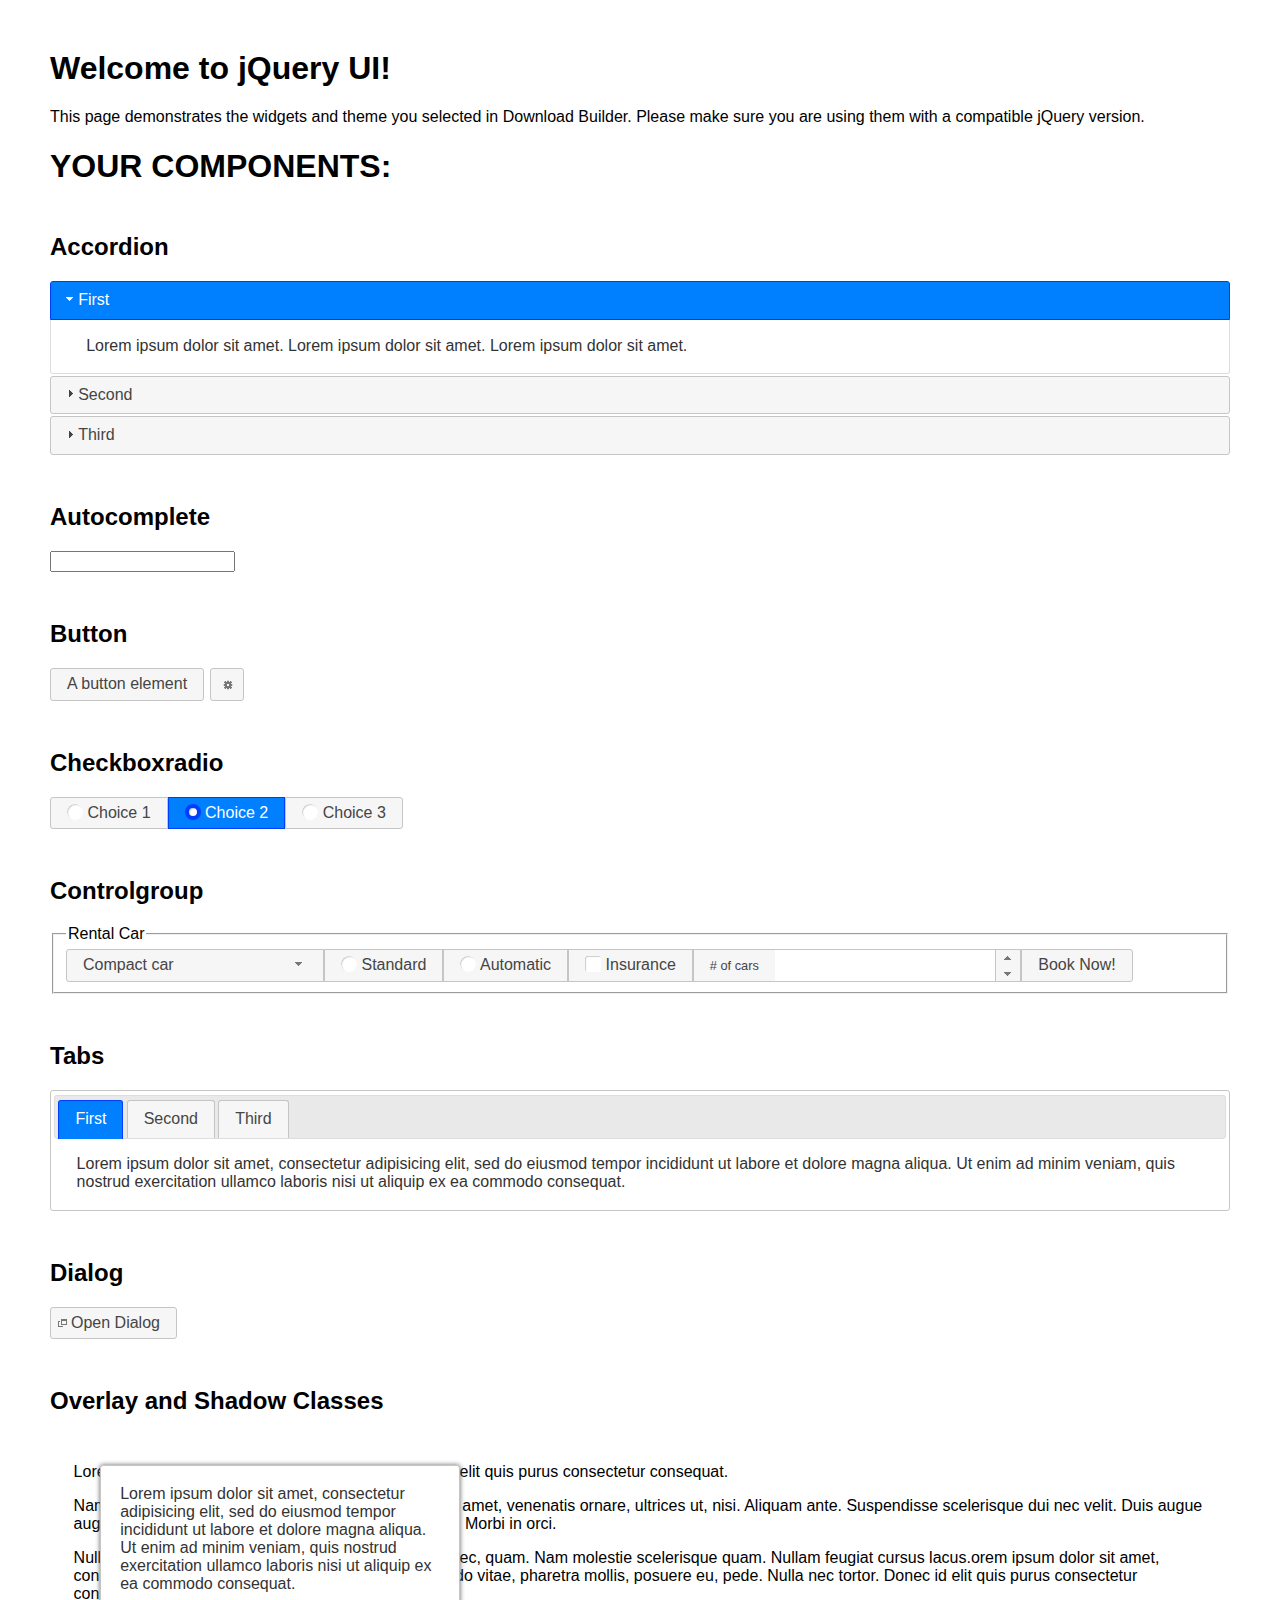
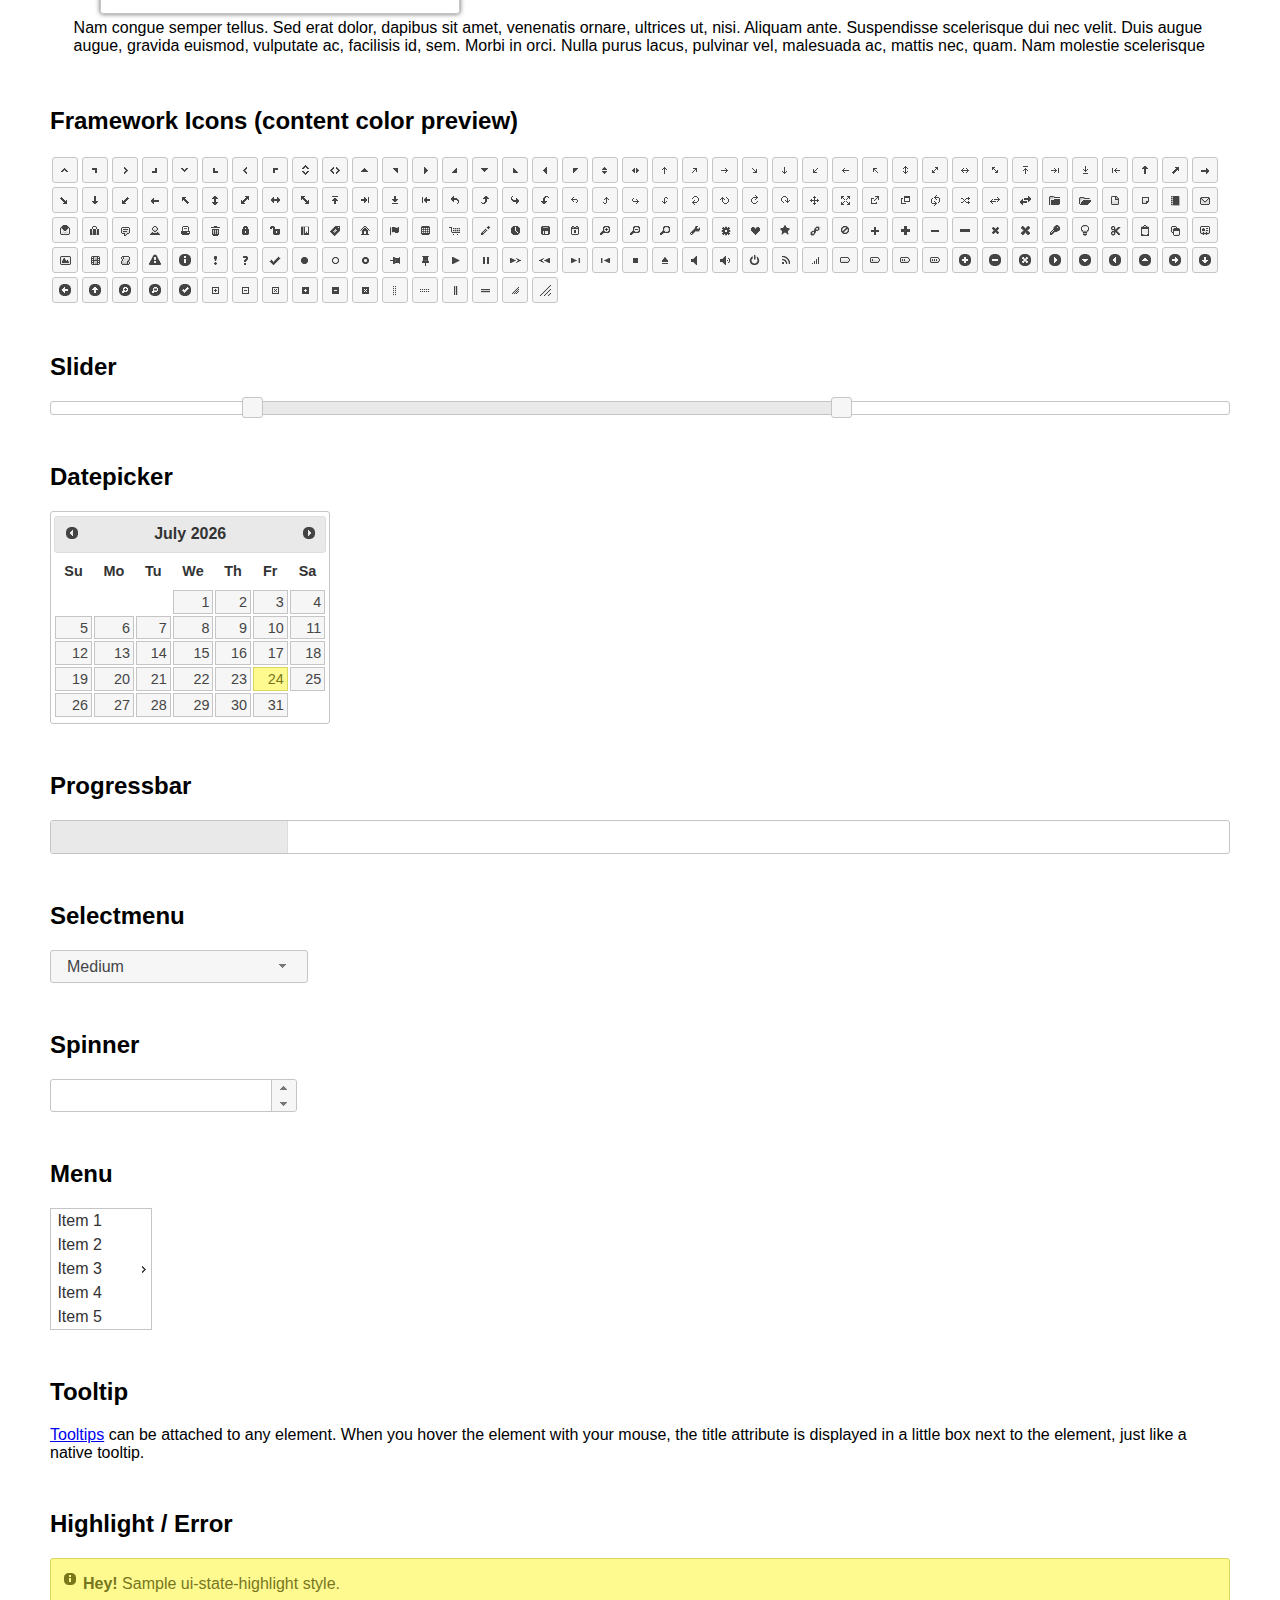
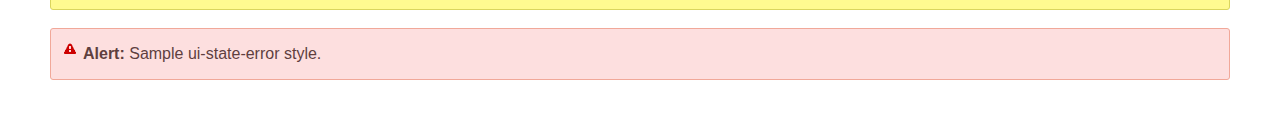
<file: QinShuiXing/src/main/resources/static/jQueryFamily/jquery-ui-1.12.1/index.html>
<!doctype html>
<html lang="us">
<head>
	<meta charset="utf-8">
	<title>jQuery UI Example Page</title>
	<link href="jquery-ui.css" rel="stylesheet">
	<style>
	body{
		font-family: "Trebuchet MS", sans-serif;
		margin: 50px;
	}
	.demoHeaders {
		margin-top: 2em;
	}
	#dialog-link {
		padding: .4em 1em .4em 20px;
		text-decoration: none;
		position: relative;
	}
	#dialog-link span.ui-icon {
		margin: 0 5px 0 0;
		position: absolute;
		left: .2em;
		top: 50%;
		margin-top: -8px;
	}
	#icons {
		margin: 0;
		padding: 0;
	}
	#icons li {
		margin: 2px;
		position: relative;
		padding: 4px 0;
		cursor: pointer;
		float: left;
		list-style: none;
	}
	#icons span.ui-icon {
		float: left;
		margin: 0 4px;
	}
	.fakewindowcontain .ui-widget-overlay {
		position: absolute;
	}
	select {
		width: 200px;
	}
	</style>
</head>
<body>

<h1>Welcome to jQuery UI!</h1>

<div class="ui-widget">
	<p>This page demonstrates the widgets and theme you selected in Download Builder. Please make sure you are using them with a compatible jQuery version.</p>
</div>

<h1>YOUR COMPONENTS:</h1>


<!-- Accordion -->
<h2 class="demoHeaders">Accordion</h2>
<div id="accordion">
	<h3>First</h3>
	<div>Lorem ipsum dolor sit amet. Lorem ipsum dolor sit amet. Lorem ipsum dolor sit amet.</div>
	<h3>Second</h3>
	<div>Phasellus mattis tincidunt nibh.</div>
	<h3>Third</h3>
	<div>Nam dui erat, auctor a, dignissim quis.</div>
</div>



<!-- Autocomplete -->
<h2 class="demoHeaders">Autocomplete</h2>
<div>
	<input id="autocomplete" title="type &quot;a&quot;">
</div>



<!-- Button -->
<h2 class="demoHeaders">Button</h2>
<button id="button">A button element</button>
<button id="button-icon">An icon-only button</button>



<!-- Checkboxradio -->
<h2 class="demoHeaders">Checkboxradio</h2>
<form style="margin-top: 1em;">
	<div id="radioset">
		<input type="radio" id="radio1" name="radio"><label for="radio1">Choice 1</label>
		<input type="radio" id="radio2" name="radio" checked="checked"><label for="radio2">Choice 2</label>
		<input type="radio" id="radio3" name="radio"><label for="radio3">Choice 3</label>
	</div>
</form>



<!-- Controlgroup -->
<h2 class="demoHeaders">Controlgroup</h2>
<fieldset>
	<legend>Rental Car</legend>
	<div id="controlgroup">
		<select id="car-type">
			<option>Compact car</option>
			<option>Midsize car</option>
			<option>Full size car</option>
			<option>SUV</option>
			<option>Luxury</option>
			<option>Truck</option>
			<option>Van</option>
		</select>
		<label for="transmission-standard">Standard</label>
		<input type="radio" name="transmission" id="transmission-standard">
		<label for="transmission-automatic">Automatic</label>
		<input type="radio" name="transmission" id="transmission-automatic">
		<label for="insurance">Insurance</label>
		<input type="checkbox" name="insurance" id="insurance">
		<label for="horizontal-spinner" class="ui-controlgroup-label"># of cars</label>
		<input id="horizontal-spinner" class="ui-spinner-input">
		<button>Book Now!</button>
	</div>
</fieldset>



<!-- Tabs -->
<h2 class="demoHeaders">Tabs</h2>
<div id="tabs">
	<ul>
		<li><a href="#tabs-1">First</a></li>
		<li><a href="#tabs-2">Second</a></li>
		<li><a href="#tabs-3">Third</a></li>
	</ul>
	<div id="tabs-1">Lorem ipsum dolor sit amet, consectetur adipisicing elit, sed do eiusmod tempor incididunt ut labore et dolore magna aliqua. Ut enim ad minim veniam, quis nostrud exercitation ullamco laboris nisi ut aliquip ex ea commodo consequat.</div>
	<div id="tabs-2">Phasellus mattis tincidunt nibh. Cras orci urna, blandit id, pretium vel, aliquet ornare, felis. Maecenas scelerisque sem non nisl. Fusce sed lorem in enim dictum bibendum.</div>
	<div id="tabs-3">Nam dui erat, auctor a, dignissim quis, sollicitudin eu, felis. Pellentesque nisi urna, interdum eget, sagittis et, consequat vestibulum, lacus. Mauris porttitor ullamcorper augue.</div>
</div>



<h2 class="demoHeaders">Dialog</h2>
<p>
	<button id="dialog-link" class="ui-button ui-corner-all ui-widget">
		<span class="ui-icon ui-icon-newwin"></span>Open Dialog
	</button>
</p>

<h2 class="demoHeaders">Overlay and Shadow Classes</h2>
<div style="position: relative; width: 96%; height: 200px; padding:1% 2%; overflow:hidden;" class="fakewindowcontain">
	<p>Lorem ipsum dolor sit amet,  Nulla nec tortor. Donec id elit quis purus consectetur consequat. </p><p>Nam congue semper tellus. Sed erat dolor, dapibus sit amet, venenatis ornare, ultrices ut, nisi. Aliquam ante. Suspendisse scelerisque dui nec velit. Duis augue augue, gravida euismod, vulputate ac, facilisis id, sem. Morbi in orci. </p><p>Nulla purus lacus, pulvinar vel, malesuada ac, mattis nec, quam. Nam molestie scelerisque quam. Nullam feugiat cursus lacus.orem ipsum dolor sit amet, consectetur adipiscing elit. Donec libero risus, commodo vitae, pharetra mollis, posuere eu, pede. Nulla nec tortor. Donec id elit quis purus consectetur consequat. </p><p>Nam congue semper tellus. Sed erat dolor, dapibus sit amet, venenatis ornare, ultrices ut, nisi. Aliquam ante. Suspendisse scelerisque dui nec velit. Duis augue augue, gravida euismod, vulputate ac, facilisis id, sem. Morbi in orci. Nulla purus lacus, pulvinar vel, malesuada ac, mattis nec, quam. Nam molestie scelerisque quam. </p><p>Nullam feugiat cursus lacus.orem ipsum dolor sit amet, consectetur adipiscing elit. Donec libero risus, commodo vitae, pharetra mollis, posuere eu, pede. Nulla nec tortor. Donec id elit quis purus consectetur consequat. Nam congue semper tellus. Sed erat dolor, dapibus sit amet, venenatis ornare, ultrices ut, nisi. Aliquam ante. </p><p>Suspendisse scelerisque dui nec velit. Duis augue augue, gravida euismod, vulputate ac, facilisis id, sem. Morbi in orci. Nulla purus lacus, pulvinar vel, malesuada ac, mattis nec, quam. Nam molestie scelerisque quam. Nullam feugiat cursus lacus.orem ipsum dolor sit amet, consectetur adipiscing elit. Donec libero risus, commodo vitae, pharetra mollis, posuere eu, pede. Nulla nec tortor. Donec id elit quis purus consectetur consequat. Nam congue semper tellus. Sed erat dolor, dapibus sit amet, venenatis ornare, ultrices ut, nisi. </p>

	<!-- ui-dialog -->
	<div class="ui-widget-overlay ui-front"></div>
	<div style="position: absolute; width: 320px; left: 50px; top: 30px; padding: 1.2em" class="ui-widget ui-front ui-widget-content ui-corner-all ui-widget-shadow">
		Lorem ipsum dolor sit amet, consectetur adipisicing elit, sed do eiusmod tempor incididunt ut labore et dolore magna aliqua. Ut enim ad minim veniam, quis nostrud exercitation ullamco laboris nisi ut aliquip ex ea commodo consequat.
	</div>

</div>

<!-- ui-dialog -->
<div id="dialog" title="Dialog Title">
	<p>Lorem ipsum dolor sit amet, consectetur adipisicing elit, sed do eiusmod tempor incididunt ut labore et dolore magna aliqua. Ut enim ad minim veniam, quis nostrud exercitation ullamco laboris nisi ut aliquip ex ea commodo consequat.</p>
</div>



<h2 class="demoHeaders">Framework Icons (content color preview)</h2>
<ul id="icons" class="ui-widget ui-helper-clearfix">
	<li class="ui-state-default ui-corner-all" title=".ui-icon-caret-1-n"><span class="ui-icon ui-icon-caret-1-n"></span></li>
	<li class="ui-state-default ui-corner-all" title=".ui-icon-caret-1-ne"><span class="ui-icon ui-icon-caret-1-ne"></span></li>
	<li class="ui-state-default ui-corner-all" title=".ui-icon-caret-1-e"><span class="ui-icon ui-icon-caret-1-e"></span></li>
	<li class="ui-state-default ui-corner-all" title=".ui-icon-caret-1-se"><span class="ui-icon ui-icon-caret-1-se"></span></li>
	<li class="ui-state-default ui-corner-all" title=".ui-icon-caret-1-s"><span class="ui-icon ui-icon-caret-1-s"></span></li>
	<li class="ui-state-default ui-corner-all" title=".ui-icon-caret-1-sw"><span class="ui-icon ui-icon-caret-1-sw"></span></li>
	<li class="ui-state-default ui-corner-all" title=".ui-icon-caret-1-w"><span class="ui-icon ui-icon-caret-1-w"></span></li>
	<li class="ui-state-default ui-corner-all" title=".ui-icon-caret-1-nw"><span class="ui-icon ui-icon-caret-1-nw"></span></li>
	<li class="ui-state-default ui-corner-all" title=".ui-icon-caret-2-n-s"><span class="ui-icon ui-icon-caret-2-n-s"></span></li>
	<li class="ui-state-default ui-corner-all" title=".ui-icon-caret-2-e-w"><span class="ui-icon ui-icon-caret-2-e-w"></span></li>
	<li class="ui-state-default ui-corner-all" title=".ui-icon-triangle-1-n"><span class="ui-icon ui-icon-triangle-1-n"></span></li>
	<li class="ui-state-default ui-corner-all" title=".ui-icon-triangle-1-ne"><span class="ui-icon ui-icon-triangle-1-ne"></span></li>
	<li class="ui-state-default ui-corner-all" title=".ui-icon-triangle-1-e"><span class="ui-icon ui-icon-triangle-1-e"></span></li>
	<li class="ui-state-default ui-corner-all" title=".ui-icon-triangle-1-se"><span class="ui-icon ui-icon-triangle-1-se"></span></li>
	<li class="ui-state-default ui-corner-all" title=".ui-icon-triangle-1-s"><span class="ui-icon ui-icon-triangle-1-s"></span></li>
	<li class="ui-state-default ui-corner-all" title=".ui-icon-triangle-1-sw"><span class="ui-icon ui-icon-triangle-1-sw"></span></li>
	<li class="ui-state-default ui-corner-all" title=".ui-icon-triangle-1-w"><span class="ui-icon ui-icon-triangle-1-w"></span></li>
	<li class="ui-state-default ui-corner-all" title=".ui-icon-triangle-1-nw"><span class="ui-icon ui-icon-triangle-1-nw"></span></li>
	<li class="ui-state-default ui-corner-all" title=".ui-icon-triangle-2-n-s"><span class="ui-icon ui-icon-triangle-2-n-s"></span></li>
	<li class="ui-state-default ui-corner-all" title=".ui-icon-triangle-2-e-w"><span class="ui-icon ui-icon-triangle-2-e-w"></span></li>
	<li class="ui-state-default ui-corner-all" title=".ui-icon-arrow-1-n"><span class="ui-icon ui-icon-arrow-1-n"></span></li>
	<li class="ui-state-default ui-corner-all" title=".ui-icon-arrow-1-ne"><span class="ui-icon ui-icon-arrow-1-ne"></span></li>
	<li class="ui-state-default ui-corner-all" title=".ui-icon-arrow-1-e"><span class="ui-icon ui-icon-arrow-1-e"></span></li>
	<li class="ui-state-default ui-corner-all" title=".ui-icon-arrow-1-se"><span class="ui-icon ui-icon-arrow-1-se"></span></li>
	<li class="ui-state-default ui-corner-all" title=".ui-icon-arrow-1-s"><span class="ui-icon ui-icon-arrow-1-s"></span></li>
	<li class="ui-state-default ui-corner-all" title=".ui-icon-arrow-1-sw"><span class="ui-icon ui-icon-arrow-1-sw"></span></li>
	<li class="ui-state-default ui-corner-all" title=".ui-icon-arrow-1-w"><span class="ui-icon ui-icon-arrow-1-w"></span></li>
	<li class="ui-state-default ui-corner-all" title=".ui-icon-arrow-1-nw"><span class="ui-icon ui-icon-arrow-1-nw"></span></li>
	<li class="ui-state-default ui-corner-all" title=".ui-icon-arrow-2-n-s"><span class="ui-icon ui-icon-arrow-2-n-s"></span></li>
	<li class="ui-state-default ui-corner-all" title=".ui-icon-arrow-2-ne-sw"><span class="ui-icon ui-icon-arrow-2-ne-sw"></span></li>
	<li class="ui-state-default ui-corner-all" title=".ui-icon-arrow-2-e-w"><span class="ui-icon ui-icon-arrow-2-e-w"></span></li>
	<li class="ui-state-default ui-corner-all" title=".ui-icon-arrow-2-se-nw"><span class="ui-icon ui-icon-arrow-2-se-nw"></span></li>
	<li class="ui-state-default ui-corner-all" title=".ui-icon-arrowstop-1-n"><span class="ui-icon ui-icon-arrowstop-1-n"></span></li>
	<li class="ui-state-default ui-corner-all" title=".ui-icon-arrowstop-1-e"><span class="ui-icon ui-icon-arrowstop-1-e"></span></li>
	<li class="ui-state-default ui-corner-all" title=".ui-icon-arrowstop-1-s"><span class="ui-icon ui-icon-arrowstop-1-s"></span></li>
	<li class="ui-state-default ui-corner-all" title=".ui-icon-arrowstop-1-w"><span class="ui-icon ui-icon-arrowstop-1-w"></span></li>
	<li class="ui-state-default ui-corner-all" title=".ui-icon-arrowthick-1-n"><span class="ui-icon ui-icon-arrowthick-1-n"></span></li>
	<li class="ui-state-default ui-corner-all" title=".ui-icon-arrowthick-1-ne"><span class="ui-icon ui-icon-arrowthick-1-ne"></span></li>
	<li class="ui-state-default ui-corner-all" title=".ui-icon-arrowthick-1-e"><span class="ui-icon ui-icon-arrowthick-1-e"></span></li>
	<li class="ui-state-default ui-corner-all" title=".ui-icon-arrowthick-1-se"><span class="ui-icon ui-icon-arrowthick-1-se"></span></li>
	<li class="ui-state-default ui-corner-all" title=".ui-icon-arrowthick-1-s"><span class="ui-icon ui-icon-arrowthick-1-s"></span></li>
	<li class="ui-state-default ui-corner-all" title=".ui-icon-arrowthick-1-sw"><span class="ui-icon ui-icon-arrowthick-1-sw"></span></li>
	<li class="ui-state-default ui-corner-all" title=".ui-icon-arrowthick-1-w"><span class="ui-icon ui-icon-arrowthick-1-w"></span></li>
	<li class="ui-state-default ui-corner-all" title=".ui-icon-arrowthick-1-nw"><span class="ui-icon ui-icon-arrowthick-1-nw"></span></li>
	<li class="ui-state-default ui-corner-all" title=".ui-icon-arrowthick-2-n-s"><span class="ui-icon ui-icon-arrowthick-2-n-s"></span></li>
	<li class="ui-state-default ui-corner-all" title=".ui-icon-arrowthick-2-ne-sw"><span class="ui-icon ui-icon-arrowthick-2-ne-sw"></span></li>
	<li class="ui-state-default ui-corner-all" title=".ui-icon-arrowthick-2-e-w"><span class="ui-icon ui-icon-arrowthick-2-e-w"></span></li>
	<li class="ui-state-default ui-corner-all" title=".ui-icon-arrowthick-2-se-nw"><span class="ui-icon ui-icon-arrowthick-2-se-nw"></span></li>
	<li class="ui-state-default ui-corner-all" title=".ui-icon-arrowthickstop-1-n"><span class="ui-icon ui-icon-arrowthickstop-1-n"></span></li>
	<li class="ui-state-default ui-corner-all" title=".ui-icon-arrowthickstop-1-e"><span class="ui-icon ui-icon-arrowthickstop-1-e"></span></li>
	<li class="ui-state-default ui-corner-all" title=".ui-icon-arrowthickstop-1-s"><span class="ui-icon ui-icon-arrowthickstop-1-s"></span></li>
	<li class="ui-state-default ui-corner-all" title=".ui-icon-arrowthickstop-1-w"><span class="ui-icon ui-icon-arrowthickstop-1-w"></span></li>
	<li class="ui-state-default ui-corner-all" title=".ui-icon-arrowreturnthick-1-w"><span class="ui-icon ui-icon-arrowreturnthick-1-w"></span></li>
	<li class="ui-state-default ui-corner-all" title=".ui-icon-arrowreturnthick-1-n"><span class="ui-icon ui-icon-arrowreturnthick-1-n"></span></li>
	<li class="ui-state-default ui-corner-all" title=".ui-icon-arrowreturnthick-1-e"><span class="ui-icon ui-icon-arrowreturnthick-1-e"></span></li>
	<li class="ui-state-default ui-corner-all" title=".ui-icon-arrowreturnthick-1-s"><span class="ui-icon ui-icon-arrowreturnthick-1-s"></span></li>
	<li class="ui-state-default ui-corner-all" title=".ui-icon-arrowreturn-1-w"><span class="ui-icon ui-icon-arrowreturn-1-w"></span></li>
	<li class="ui-state-default ui-corner-all" title=".ui-icon-arrowreturn-1-n"><span class="ui-icon ui-icon-arrowreturn-1-n"></span></li>
	<li class="ui-state-default ui-corner-all" title=".ui-icon-arrowreturn-1-e"><span class="ui-icon ui-icon-arrowreturn-1-e"></span></li>
	<li class="ui-state-default ui-corner-all" title=".ui-icon-arrowreturn-1-s"><span class="ui-icon ui-icon-arrowreturn-1-s"></span></li>
	<li class="ui-state-default ui-corner-all" title=".ui-icon-arrowrefresh-1-w"><span class="ui-icon ui-icon-arrowrefresh-1-w"></span></li>
	<li class="ui-state-default ui-corner-all" title=".ui-icon-arrowrefresh-1-n"><span class="ui-icon ui-icon-arrowrefresh-1-n"></span></li>
	<li class="ui-state-default ui-corner-all" title=".ui-icon-arrowrefresh-1-e"><span class="ui-icon ui-icon-arrowrefresh-1-e"></span></li>
	<li class="ui-state-default ui-corner-all" title=".ui-icon-arrowrefresh-1-s"><span class="ui-icon ui-icon-arrowrefresh-1-s"></span></li>
	<li class="ui-state-default ui-corner-all" title=".ui-icon-arrow-4"><span class="ui-icon ui-icon-arrow-4"></span></li>
	<li class="ui-state-default ui-corner-all" title=".ui-icon-arrow-4-diag"><span class="ui-icon ui-icon-arrow-4-diag"></span></li>
	<li class="ui-state-default ui-corner-all" title=".ui-icon-extlink"><span class="ui-icon ui-icon-extlink"></span></li>
	<li class="ui-state-default ui-corner-all" title=".ui-icon-newwin"><span class="ui-icon ui-icon-newwin"></span></li>
	<li class="ui-state-default ui-corner-all" title=".ui-icon-refresh"><span class="ui-icon ui-icon-refresh"></span></li>
	<li class="ui-state-default ui-corner-all" title=".ui-icon-shuffle"><span class="ui-icon ui-icon-shuffle"></span></li>
	<li class="ui-state-default ui-corner-all" title=".ui-icon-transfer-e-w"><span class="ui-icon ui-icon-transfer-e-w"></span></li>
	<li class="ui-state-default ui-corner-all" title=".ui-icon-transferthick-e-w"><span class="ui-icon ui-icon-transferthick-e-w"></span></li>
	<li class="ui-state-default ui-corner-all" title=".ui-icon-folder-collapsed"><span class="ui-icon ui-icon-folder-collapsed"></span></li>
	<li class="ui-state-default ui-corner-all" title=".ui-icon-folder-open"><span class="ui-icon ui-icon-folder-open"></span></li>
	<li class="ui-state-default ui-corner-all" title=".ui-icon-document"><span class="ui-icon ui-icon-document"></span></li>
	<li class="ui-state-default ui-corner-all" title=".ui-icon-document-b"><span class="ui-icon ui-icon-document-b"></span></li>
	<li class="ui-state-default ui-corner-all" title=".ui-icon-note"><span class="ui-icon ui-icon-note"></span></li>
	<li class="ui-state-default ui-corner-all" title=".ui-icon-mail-closed"><span class="ui-icon ui-icon-mail-closed"></span></li>
	<li class="ui-state-default ui-corner-all" title=".ui-icon-mail-open"><span class="ui-icon ui-icon-mail-open"></span></li>
	<li class="ui-state-default ui-corner-all" title=".ui-icon-suitcase"><span class="ui-icon ui-icon-suitcase"></span></li>
	<li class="ui-state-default ui-corner-all" title=".ui-icon-comment"><span class="ui-icon ui-icon-comment"></span></li>
	<li class="ui-state-default ui-corner-all" title=".ui-icon-person"><span class="ui-icon ui-icon-person"></span></li>
	<li class="ui-state-default ui-corner-all" title=".ui-icon-print"><span class="ui-icon ui-icon-print"></span></li>
	<li class="ui-state-default ui-corner-all" title=".ui-icon-trash"><span class="ui-icon ui-icon-trash"></span></li>
	<li class="ui-state-default ui-corner-all" title=".ui-icon-locked"><span class="ui-icon ui-icon-locked"></span></li>
	<li class="ui-state-default ui-corner-all" title=".ui-icon-unlocked"><span class="ui-icon ui-icon-unlocked"></span></li>
	<li class="ui-state-default ui-corner-all" title=".ui-icon-bookmark"><span class="ui-icon ui-icon-bookmark"></span></li>
	<li class="ui-state-default ui-corner-all" title=".ui-icon-tag"><span class="ui-icon ui-icon-tag"></span></li>
	<li class="ui-state-default ui-corner-all" title=".ui-icon-home"><span class="ui-icon ui-icon-home"></span></li>
	<li class="ui-state-default ui-corner-all" title=".ui-icon-flag"><span class="ui-icon ui-icon-flag"></span></li>
	<li class="ui-state-default ui-corner-all" title=".ui-icon-calculator"><span class="ui-icon ui-icon-calculator"></span></li>
	<li class="ui-state-default ui-corner-all" title=".ui-icon-cart"><span class="ui-icon ui-icon-cart"></span></li>
	<li class="ui-state-default ui-corner-all" title=".ui-icon-pencil"><span class="ui-icon ui-icon-pencil"></span></li>
	<li class="ui-state-default ui-corner-all" title=".ui-icon-clock"><span class="ui-icon ui-icon-clock"></span></li>
	<li class="ui-state-default ui-corner-all" title=".ui-icon-disk"><span class="ui-icon ui-icon-disk"></span></li>
	<li class="ui-state-default ui-corner-all" title=".ui-icon-calendar"><span class="ui-icon ui-icon-calendar"></span></li>
	<li class="ui-state-default ui-corner-all" title=".ui-icon-zoomin"><span class="ui-icon ui-icon-zoomin"></span></li>
	<li class="ui-state-default ui-corner-all" title=".ui-icon-zoomout"><span class="ui-icon ui-icon-zoomout"></span></li>
	<li class="ui-state-default ui-corner-all" title=".ui-icon-search"><span class="ui-icon ui-icon-search"></span></li>
	<li class="ui-state-default ui-corner-all" title=".ui-icon-wrench"><span class="ui-icon ui-icon-wrench"></span></li>
	<li class="ui-state-default ui-corner-all" title=".ui-icon-gear"><span class="ui-icon ui-icon-gear"></span></li>
	<li class="ui-state-default ui-corner-all" title=".ui-icon-heart"><span class="ui-icon ui-icon-heart"></span></li>
	<li class="ui-state-default ui-corner-all" title=".ui-icon-star"><span class="ui-icon ui-icon-star"></span></li>
	<li class="ui-state-default ui-corner-all" title=".ui-icon-link"><span class="ui-icon ui-icon-link"></span></li>
	<li class="ui-state-default ui-corner-all" title=".ui-icon-cancel"><span class="ui-icon ui-icon-cancel"></span></li>
	<li class="ui-state-default ui-corner-all" title=".ui-icon-plus"><span class="ui-icon ui-icon-plus"></span></li>
	<li class="ui-state-default ui-corner-all" title=".ui-icon-plusthick"><span class="ui-icon ui-icon-plusthick"></span></li>
	<li class="ui-state-default ui-corner-all" title=".ui-icon-minus"><span class="ui-icon ui-icon-minus"></span></li>
	<li class="ui-state-default ui-corner-all" title=".ui-icon-minusthick"><span class="ui-icon ui-icon-minusthick"></span></li>
	<li class="ui-state-default ui-corner-all" title=".ui-icon-close"><span class="ui-icon ui-icon-close"></span></li>
	<li class="ui-state-default ui-corner-all" title=".ui-icon-closethick"><span class="ui-icon ui-icon-closethick"></span></li>
	<li class="ui-state-default ui-corner-all" title=".ui-icon-key"><span class="ui-icon ui-icon-key"></span></li>
	<li class="ui-state-default ui-corner-all" title=".ui-icon-lightbulb"><span class="ui-icon ui-icon-lightbulb"></span></li>
	<li class="ui-state-default ui-corner-all" title=".ui-icon-scissors"><span class="ui-icon ui-icon-scissors"></span></li>
	<li class="ui-state-default ui-corner-all" title=".ui-icon-clipboard"><span class="ui-icon ui-icon-clipboard"></span></li>
	<li class="ui-state-default ui-corner-all" title=".ui-icon-copy"><span class="ui-icon ui-icon-copy"></span></li>
	<li class="ui-state-default ui-corner-all" title=".ui-icon-contact"><span class="ui-icon ui-icon-contact"></span></li>
	<li class="ui-state-default ui-corner-all" title=".ui-icon-image"><span class="ui-icon ui-icon-image"></span></li>
	<li class="ui-state-default ui-corner-all" title=".ui-icon-video"><span class="ui-icon ui-icon-video"></span></li>
	<li class="ui-state-default ui-corner-all" title=".ui-icon-script"><span class="ui-icon ui-icon-script"></span></li>
	<li class="ui-state-default ui-corner-all" title=".ui-icon-alert"><span class="ui-icon ui-icon-alert"></span></li>
	<li class="ui-state-default ui-corner-all" title=".ui-icon-info"><span class="ui-icon ui-icon-info"></span></li>
	<li class="ui-state-default ui-corner-all" title=".ui-icon-notice"><span class="ui-icon ui-icon-notice"></span></li>
	<li class="ui-state-default ui-corner-all" title=".ui-icon-help"><span class="ui-icon ui-icon-help"></span></li>
	<li class="ui-state-default ui-corner-all" title=".ui-icon-check"><span class="ui-icon ui-icon-check"></span></li>
	<li class="ui-state-default ui-corner-all" title=".ui-icon-bullet"><span class="ui-icon ui-icon-bullet"></span></li>
	<li class="ui-state-default ui-corner-all" title=".ui-icon-radio-off"><span class="ui-icon ui-icon-radio-off"></span></li>
	<li class="ui-state-default ui-corner-all" title=".ui-icon-radio-on"><span class="ui-icon ui-icon-radio-on"></span></li>
	<li class="ui-state-default ui-corner-all" title=".ui-icon-pin-w"><span class="ui-icon ui-icon-pin-w"></span></li>
	<li class="ui-state-default ui-corner-all" title=".ui-icon-pin-s"><span class="ui-icon ui-icon-pin-s"></span></li>
	<li class="ui-state-default ui-corner-all" title=".ui-icon-play"><span class="ui-icon ui-icon-play"></span></li>
	<li class="ui-state-default ui-corner-all" title=".ui-icon-pause"><span class="ui-icon ui-icon-pause"></span></li>
	<li class="ui-state-default ui-corner-all" title=".ui-icon-seek-next"><span class="ui-icon ui-icon-seek-next"></span></li>
	<li class="ui-state-default ui-corner-all" title=".ui-icon-seek-prev"><span class="ui-icon ui-icon-seek-prev"></span></li>
	<li class="ui-state-default ui-corner-all" title=".ui-icon-seek-end"><span class="ui-icon ui-icon-seek-end"></span></li>
	<li class="ui-state-default ui-corner-all" title=".ui-icon-seek-first"><span class="ui-icon ui-icon-seek-first"></span></li>
	<li class="ui-state-default ui-corner-all" title=".ui-icon-stop"><span class="ui-icon ui-icon-stop"></span></li>
	<li class="ui-state-default ui-corner-all" title=".ui-icon-eject"><span class="ui-icon ui-icon-eject"></span></li>
	<li class="ui-state-default ui-corner-all" title=".ui-icon-volume-off"><span class="ui-icon ui-icon-volume-off"></span></li>
	<li class="ui-state-default ui-corner-all" title=".ui-icon-volume-on"><span class="ui-icon ui-icon-volume-on"></span></li>
	<li class="ui-state-default ui-corner-all" title=".ui-icon-power"><span class="ui-icon ui-icon-power"></span></li>
	<li class="ui-state-default ui-corner-all" title=".ui-icon-signal-diag"><span class="ui-icon ui-icon-signal-diag"></span></li>
	<li class="ui-state-default ui-corner-all" title=".ui-icon-signal"><span class="ui-icon ui-icon-signal"></span></li>
	<li class="ui-state-default ui-corner-all" title=".ui-icon-battery-0"><span class="ui-icon ui-icon-battery-0"></span></li>
	<li class="ui-state-default ui-corner-all" title=".ui-icon-battery-1"><span class="ui-icon ui-icon-battery-1"></span></li>
	<li class="ui-state-default ui-corner-all" title=".ui-icon-battery-2"><span class="ui-icon ui-icon-battery-2"></span></li>
	<li class="ui-state-default ui-corner-all" title=".ui-icon-battery-3"><span class="ui-icon ui-icon-battery-3"></span></li>
	<li class="ui-state-default ui-corner-all" title=".ui-icon-circle-plus"><span class="ui-icon ui-icon-circle-plus"></span></li>
	<li class="ui-state-default ui-corner-all" title=".ui-icon-circle-minus"><span class="ui-icon ui-icon-circle-minus"></span></li>
	<li class="ui-state-default ui-corner-all" title=".ui-icon-circle-close"><span class="ui-icon ui-icon-circle-close"></span></li>
	<li class="ui-state-default ui-corner-all" title=".ui-icon-circle-triangle-e"><span class="ui-icon ui-icon-circle-triangle-e"></span></li>
	<li class="ui-state-default ui-corner-all" title=".ui-icon-circle-triangle-s"><span class="ui-icon ui-icon-circle-triangle-s"></span></li>
	<li class="ui-state-default ui-corner-all" title=".ui-icon-circle-triangle-w"><span class="ui-icon ui-icon-circle-triangle-w"></span></li>
	<li class="ui-state-default ui-corner-all" title=".ui-icon-circle-triangle-n"><span class="ui-icon ui-icon-circle-triangle-n"></span></li>
	<li class="ui-state-default ui-corner-all" title=".ui-icon-circle-arrow-e"><span class="ui-icon ui-icon-circle-arrow-e"></span></li>
	<li class="ui-state-default ui-corner-all" title=".ui-icon-circle-arrow-s"><span class="ui-icon ui-icon-circle-arrow-s"></span></li>
	<li class="ui-state-default ui-corner-all" title=".ui-icon-circle-arrow-w"><span class="ui-icon ui-icon-circle-arrow-w"></span></li>
	<li class="ui-state-default ui-corner-all" title=".ui-icon-circle-arrow-n"><span class="ui-icon ui-icon-circle-arrow-n"></span></li>
	<li class="ui-state-default ui-corner-all" title=".ui-icon-circle-zoomin"><span class="ui-icon ui-icon-circle-zoomin"></span></li>
	<li class="ui-state-default ui-corner-all" title=".ui-icon-circle-zoomout"><span class="ui-icon ui-icon-circle-zoomout"></span></li>
	<li class="ui-state-default ui-corner-all" title=".ui-icon-circle-check"><span class="ui-icon ui-icon-circle-check"></span></li>
	<li class="ui-state-default ui-corner-all" title=".ui-icon-circlesmall-plus"><span class="ui-icon ui-icon-circlesmall-plus"></span></li>
	<li class="ui-state-default ui-corner-all" title=".ui-icon-circlesmall-minus"><span class="ui-icon ui-icon-circlesmall-minus"></span></li>
	<li class="ui-state-default ui-corner-all" title=".ui-icon-circlesmall-close"><span class="ui-icon ui-icon-circlesmall-close"></span></li>
	<li class="ui-state-default ui-corner-all" title=".ui-icon-squaresmall-plus"><span class="ui-icon ui-icon-squaresmall-plus"></span></li>
	<li class="ui-state-default ui-corner-all" title=".ui-icon-squaresmall-minus"><span class="ui-icon ui-icon-squaresmall-minus"></span></li>
	<li class="ui-state-default ui-corner-all" title=".ui-icon-squaresmall-close"><span class="ui-icon ui-icon-squaresmall-close"></span></li>
	<li class="ui-state-default ui-corner-all" title=".ui-icon-grip-dotted-vertical"><span class="ui-icon ui-icon-grip-dotted-vertical"></span></li>
	<li class="ui-state-default ui-corner-all" title=".ui-icon-grip-dotted-horizontal"><span class="ui-icon ui-icon-grip-dotted-horizontal"></span></li>
	<li class="ui-state-default ui-corner-all" title=".ui-icon-grip-solid-vertical"><span class="ui-icon ui-icon-grip-solid-vertical"></span></li>
	<li class="ui-state-default ui-corner-all" title=".ui-icon-grip-solid-horizontal"><span class="ui-icon ui-icon-grip-solid-horizontal"></span></li>
	<li class="ui-state-default ui-corner-all" title=".ui-icon-gripsmall-diagonal-se"><span class="ui-icon ui-icon-gripsmall-diagonal-se"></span></li>
	<li class="ui-state-default ui-corner-all" title=".ui-icon-grip-diagonal-se"><span class="ui-icon ui-icon-grip-diagonal-se"></span></li>
</ul>


<!-- Slider -->
<h2 class="demoHeaders">Slider</h2>
<div id="slider"></div>



<!-- Datepicker -->
<h2 class="demoHeaders">Datepicker</h2>
<div id="datepicker"></div>



<!-- Progressbar -->
<h2 class="demoHeaders">Progressbar</h2>
<div id="progressbar"></div>



<!-- Progressbar -->
<h2 class="demoHeaders">Selectmenu</h2>
<select id="selectmenu">
	<option>Slower</option>
	<option>Slow</option>
	<option selected="selected">Medium</option>
	<option>Fast</option>
	<option>Faster</option>
</select>



<!-- Spinner -->
<h2 class="demoHeaders">Spinner</h2>
<input id="spinner">



<!-- Menu -->
<h2 class="demoHeaders">Menu</h2>
<ul style="width:100px;" id="menu">
	<li><div>Item 1</div></li>
	<li><div>Item 2</div></li>
	<li><div>Item 3</div>
		<ul>
			<li><div>Item 3-1</div></li>
			<li><div>Item 3-2</div></li>
			<li><div>Item 3-3</div></li>
			<li><div>Item 3-4</div></li>
			<li><div>Item 3-5</div></li>
		</ul>
	</li>
	<li><div>Item 4</div></li>
	<li><div>Item 5</div></li>
</ul>



<!-- Tooltip -->
<h2 class="demoHeaders">Tooltip</h2>
<p id="tooltip">
	<a href="#" title="That&apos;s what this widget is">Tooltips</a> can be attached to any element. When you hover
the element with your mouse, the title attribute is displayed in a little box next to the element, just like a native tooltip.
</p>


<!-- Highlight / Error -->
<h2 class="demoHeaders">Highlight / Error</h2>
<div class="ui-widget">
	<div class="ui-state-highlight ui-corner-all" style="margin-top: 20px; padding: 0 .7em;">
		<p><span class="ui-icon ui-icon-info" style="float: left; margin-right: .3em;"></span>
		<strong>Hey!</strong> Sample ui-state-highlight style.</p>
	</div>
</div>
<br>
<div class="ui-widget">
	<div class="ui-state-error ui-corner-all" style="padding: 0 .7em;">
		<p><span class="ui-icon ui-icon-alert" style="float: left; margin-right: .3em;"></span>
		<strong>Alert:</strong> Sample ui-state-error style.</p>
	</div>
</div>

<script src="external/jquery/jquery.js"></script>
<script src="jquery-ui.js"></script>
<script>

$( "#accordion" ).accordion();



var availableTags = [
	"ActionScript",
	"AppleScript",
	"Asp",
	"BASIC",
	"C",
	"C++",
	"Clojure",
	"COBOL",
	"ColdFusion",
	"Erlang",
	"Fortran",
	"Groovy",
	"Haskell",
	"Java",
	"JavaScript",
	"Lisp",
	"Perl",
	"PHP",
	"Python",
	"Ruby",
	"Scala",
	"Scheme"
];
$( "#autocomplete" ).autocomplete({
	source: availableTags
});



$( "#button" ).button();
$( "#button-icon" ).button({
	icon: "ui-icon-gear",
	showLabel: false
});



$( "#radioset" ).buttonset();



$( "#controlgroup" ).controlgroup();



$( "#tabs" ).tabs();



$( "#dialog" ).dialog({
	autoOpen: false,
	width: 400,
	buttons: [
		{
			text: "Ok",
			click: function() {
				$( this ).dialog( "close" );
			}
		},
		{
			text: "Cancel",
			click: function() {
				$( this ).dialog( "close" );
			}
		}
	]
});

// Link to open the dialog
$( "#dialog-link" ).click(function( event ) {
	$( "#dialog" ).dialog( "open" );
	event.preventDefault();
});



$( "#datepicker" ).datepicker({
	inline: true
});



$( "#slider" ).slider({
	range: true,
	values: [ 17, 67 ]
});



$( "#progressbar" ).progressbar({
	value: 20
});



$( "#spinner" ).spinner();



$( "#menu" ).menu();



$( "#tooltip" ).tooltip();



$( "#selectmenu" ).selectmenu();


// Hover states on the static widgets
$( "#dialog-link, #icons li" ).hover(
	function() {
		$( this ).addClass( "ui-state-hover" );
	},
	function() {
		$( this ).removeClass( "ui-state-hover" );
	}
);
</script>
</body>
</html>
</file>
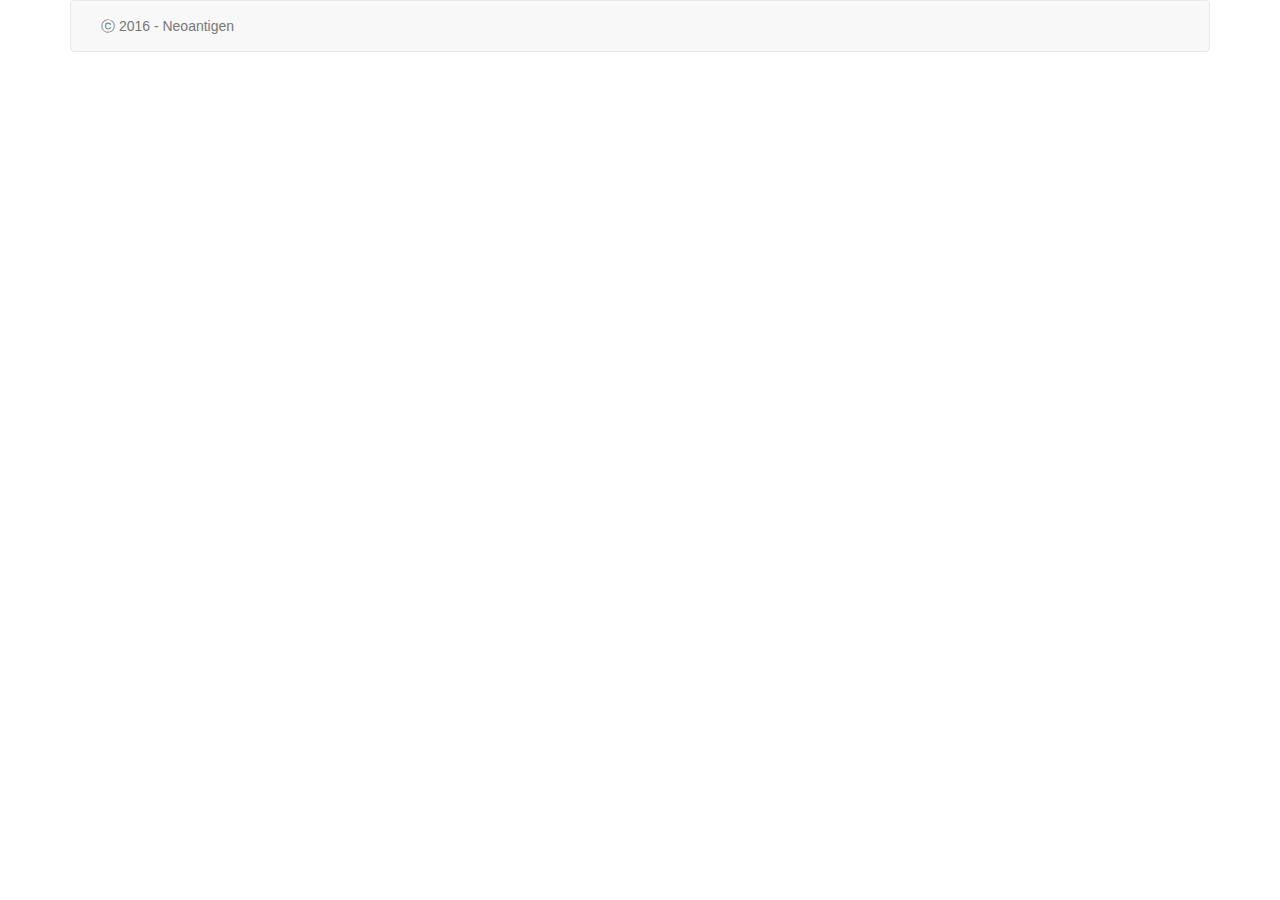
<file: QinShuiXing/src/main/resources/static/img/footer.html>
<!DOCTYPE HTML>
<html xmlns:th="http://www.thymeleaf.org" xmlns="http://www.w3.org/1999/xhtml">

<head>
    <meta charset="UTF-8"/>
    <title>Footer Fragment</title>
    <link href="../../static/css/bootstrap.min.css" rel="stylesheet" media="screen"
          th:href="@{/css/bootstrap.min.css}"/>
    <script src="../../static/js/jquery-2.1.0.min.js" th:src="@{/js/jquery-2.1.0.min.js}"></script>
</head>

<body>

<div class="container" th:fragment="footer">
    <div class="navbar navbar-default">
        <div class="container">
            <p class="navbar-text pull-left">ⓒ 2016 - Neoantigen</p>
        </div>
    </div>
</div>


</body>
</html>
</file>
